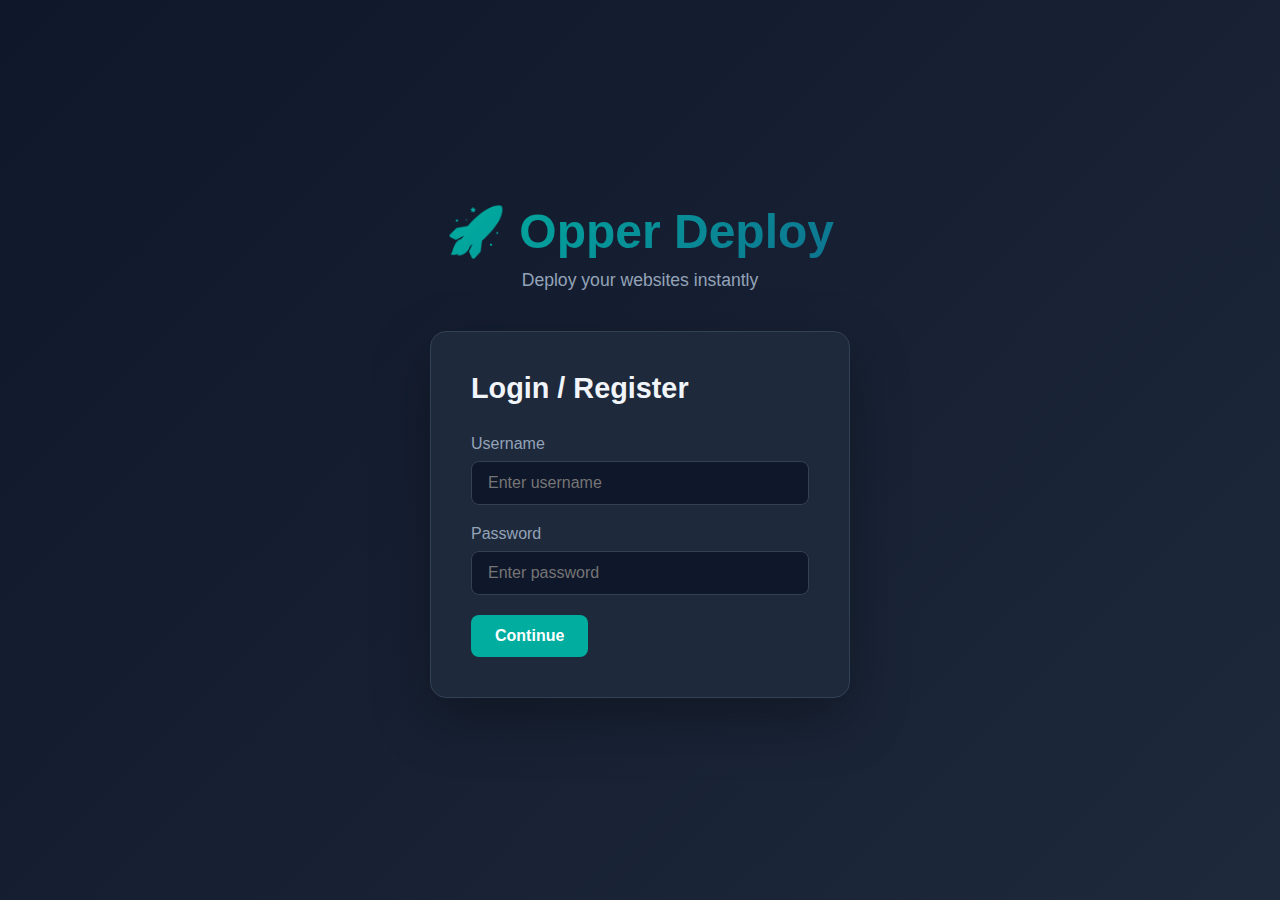
<file: index.html>
<!DOCTYPE html>
<html lang="my">
<head>
    <meta charset="UTF-8">
    <meta name="viewport" content="width=device-width, initial-scale=1.0">
    <title>Opper Deploy - Netlify Alternative</title>
    <link rel="stylesheet" href="index.css">
</head>
<body>
    <!-- Login/Register Section -->
    <div id="loginSection" class="section active">
        <div class="login-container">
            <div class="logo">
                <h1>🚀 Opper Deploy</h1>
                <p>Deploy your websites instantly</p>
            </div>
            <form id="loginForm" class="form">
                <h2>Login / Register</h2>
                <div class="form-group">
                    <label>Username</label>
                    <input type="text" id="username" required placeholder="Enter username">
                </div>
                <div class="form-group">
                    <label>Password</label>
                    <input type="password" id="password" required placeholder="Enter password">
                </div>
                <button type="submit" class="btn btn-primary">Continue</button>
                <div id="loginError" class="error-message"></div>
            </form>
        </div>
    </div>

    <!-- Dashboard Section -->
    <div id="dashboardSection" class="section">
        <nav class="navbar">
            <div class="nav-brand">🚀 Opper Deploy</div>
            <div class="nav-user">
                <span id="userDisplay"></span>
                <button onclick="logout()" class="btn btn-sm">Logout</button>
            </div>
        </nav>

        <div class="dashboard-container">
            <div class="dashboard-header">
                <h1>My Projects</h1>
                <button onclick="showNewProjectModal()" class="btn btn-primary">+ New Project</button>
            </div>

            <div id="projectsList" class="projects-grid">
                <!-- Projects will be loaded here -->
            </div>
        </div>
    </div>

    <!-- New Project Modal -->
    <div id="newProjectModal" class="modal">
        <div class="modal-content">
            <div class="modal-header">
                <h2>Create New Project</h2>
                <span class="close" onclick="closeNewProjectModal()">&times;</span>
            </div>
            <form id="newProjectForm">
                <div class="form-group">
                    <label>Project Name</label>
                    <input type="text" id="projectName" required placeholder="my-awesome-site">
                </div>
                
                <div class="form-group">
                    <label>Domain Name *</label>
                    <div class="domain-input">
                        <input type="text" id="domainName" required placeholder="mywebsite">
                        <span class="domain-suffix">.opper.mmr</span>
                    </div>
                    <small>Your site will be available at: <span id="domainPreview">yoursite.opper.mmr</span></small>
                </div>

                <div class="form-group">
                    <label>Upload Files * (Max 1MB per file, 10MB total)</label>
                    <input type="file" id="projectFiles" multiple required>
                    <div id="filesList" class="files-list"></div>
                    <div id="filesError" class="error-message"></div>
                </div>

                <div class="form-group">
                    <label>Build Settings (Optional)</label>
                    <input type="text" id="buildCommand" placeholder="npm run build">
                </div>

                <div class="form-group">
                    <label>Publish Directory (Optional)</label>
                    <input type="text" id="publishDir" placeholder="dist">
                </div>

                <div class="form-group">
                    <label>Environment Variables (Optional)</label>
                    <div id="envVariables">
                        <!-- Env vars will be added here -->
                    </div>
                    <button type="button" onclick="addEnvVariable()" class="btn btn-sm">+ Add Variable</button>
                </div>

                <button type="submit" class="btn btn-primary btn-block" id="deployBtn">Deploy Project</button>
                <div id="deployProgress" class="deploy-progress"></div>
            </form>
        </div>
    </div>

    <!-- Edit Project Modal -->
    <div id="editProjectModal" class="modal">
        <div class="modal-content">
            <div class="modal-header">
                <h2>Edit Project</h2>
                <span class="close" onclick="closeEditModal()">&times;</span>
            </div>
            <div id="editProjectContent">
                <div class="project-info">
                    <h3 id="editProjectName"></h3>
                    <p id="editProjectDomain"></p>
                    <p class="status" id="editProjectStatus"></p>
                </div>
                <div class="files-section">
                    <h3>Project Files</h3>
                    <div id="editFilesList" class="edit-files-list"></div>
                </div>
            </div>
        </div>
    </div>

    <!-- File Editor Modal -->
    <div id="fileEditorModal" class="modal">
        <div class="modal-content modal-large">
            <div class="modal-header">
                <h2>Edit File: <span id="editFileName"></span></h2>
                <span class="close" onclick="closeFileEditor()">&times;</span>
            </div>
            <div class="file-editor">
                <textarea id="fileContentEditor" class="code-editor"></textarea>
                <button onclick="saveFileChanges()" class="btn btn-primary">Save & Redeploy</button>
                <div id="saveProgress" class="deploy-progress"></div>
            </div>
        </div>
    </div>

    <script src="index.js"></script>
</body>
</html>
</file>
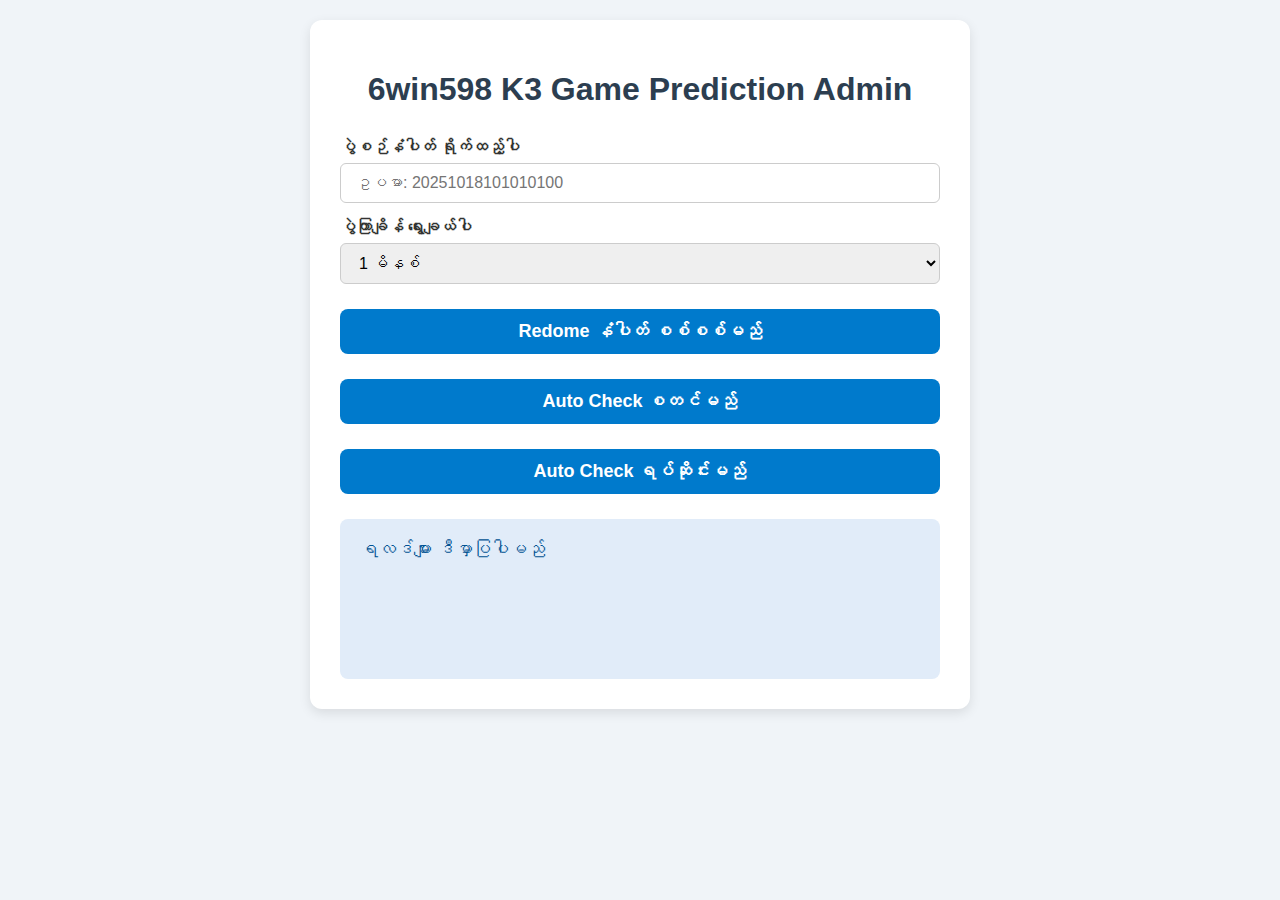
<file: admin.html>
<!DOCTYPE html>
<html lang="my">
<head>
<meta charset="UTF-8" />
<meta name="viewport" content="width=device-width, initial-scale=1" />
<title>6win598 K3 Game Prediction Admin Panel</title>
<style>
  body {
    font-family: 'Noto Sans Myanmar', sans-serif;
    background: #f0f4f8;
    margin: 0; padding: 20px;
    color: #333;
  }
  h1 {
    text-align: center;
    color: #2c3e50;
    margin-bottom: 30px;
  }
  .container {
    max-width: 600px;
    margin: auto;
    background: white;
    padding: 30px;
    border-radius: 12px;
    box-shadow: 0 4px 12px rgba(0,0,0,0.1);
  }
  label {
    display: block;
    font-weight: 600;
    margin-top: 15px;
  }
  input[type="text"],
  select {
    width: 100%;
    padding: 10px 14px;
    font-size: 16px;
    border-radius: 6px;
    border: 1px solid #ccc;
    margin-top: 7px;
    box-sizing: border-box;
  }
  button {
    margin-top: 25px;
    width: 100%;
    padding: 12px;
    font-size: 18px;
    font-weight: 700;
    color: white;
    background-color: #007acc;
    border: none;
    border-radius: 8px;
    cursor: pointer;
    transition: background-color 0.3s ease;
  }
  button:hover {
    background-color: #005f99;
  }
  #results {
    margin-top: 25px;
    background: #e1ecf9;
    padding: 20px;
    border-radius: 8px;
    font-size: 18px;
    min-height: 120px;
    color: #005293;
    white-space: pre-line;
  }
</style>
</head>
<body>
<div class="container">
  <h1>6win598 K3 Game Prediction Admin</h1>

  <label for="sessionInput">ပွဲစဉ်နံပါတ် ရိုက်ထည့်ပါ</label>
  <input type="text" id="sessionInput" placeholder="ဥပမာ: 20251018101010100" />

  <label for="intervalSelect">ပွဲကြာချိန် ရွေးချယ်ပါ</label>
  <select id="intervalSelect">
    <option value="1">1 မိနစ်</option>
    <option value="3">3 မိနစ်</option>
    <option value="5">5 မိနစ်</option>
    <option value="10">10 မိနစ်</option>
  </select>

  <button id="checkBtn">Redome နံပါတ် စစ်စစ်မည်</button>
  <button id="startAutoBtn">Auto Check စတင်မည်</button>
  <button id="stopAutoBtn" disabled>Auto Check ရပ်ဆိုင်းမည်</button>

  <div id="results">ရလဒ်များ ဒီမှာပြပါမည်</div>
</div>

<script>
  const resultsDiv = document.getElementById('results');
  let autoCheckTimer = null;

  function dummyPrediction(sessionNumber) {
    let digits = [];
    for (let i = 0; i < 3; i++) {
      digits.push(Math.floor(Math.random()*6) + 1);
    }
    return {
      session: sessionNumber,
      prediction: digits,
      timestamp: new Date().toLocaleString()
    };
  }

  function displayResult(predictionData) {
    resultsDiv.textContent = `
ပွဲစဉ်နံပါတ်: ${predictionData.session}
ကြိုတင် ခန့်မှန်းထားသော Redome နံပါတ်များ: ${predictionData.prediction.join(', ')}
စစ်ဆေးချိန်: ${predictionData.timestamp}
    `;
    localStorage.setItem('latestPrediction', JSON.stringify(predictionData));
  }

  document.getElementById('checkBtn').addEventListener('click', () => {
    let session = document.getElementById('sessionInput').value.trim();
    if(!session) {
      alert("ပွဲစဉ်နံပါတ် ထည့်ပါ။");
      return;
    }
    let prediction = dummyPrediction(session);
    displayResult(prediction);
  });

  document.getElementById('startAutoBtn').addEventListener('click', () => {
    let session = document.getElementById('sessionInput').value.trim();
    if(!session) {
      alert("ပွဲစဉ်နံပါတ် ထည့်ပါ။");
      return;
    }
    if(autoCheckTimer) return;
    autoCheckTimer = setInterval(() => {
      let prediction = dummyPrediction(session);
      displayResult(prediction);
    }, 60000);
    document.getElementById('startAutoBtn').disabled = true;
    document.getElementById('stopAutoBtn').disabled = false;
  });

  document.getElementById('stopAutoBtn').addEventListener('click', () => {
    clearInterval(autoCheckTimer);
    autoCheckTimer = null;
    document.getElementById('startAutoBtn').disabled = false;
    document.getElementById('stopAutoBtn').disabled = true;
  });

  window.addEventListener('load', () => {
    let saved = localStorage.getItem('latestPrediction');
    if(saved) {
      displayResult(JSON.parse(saved));
    }
  });
</script>
</body>
</html>
</file>
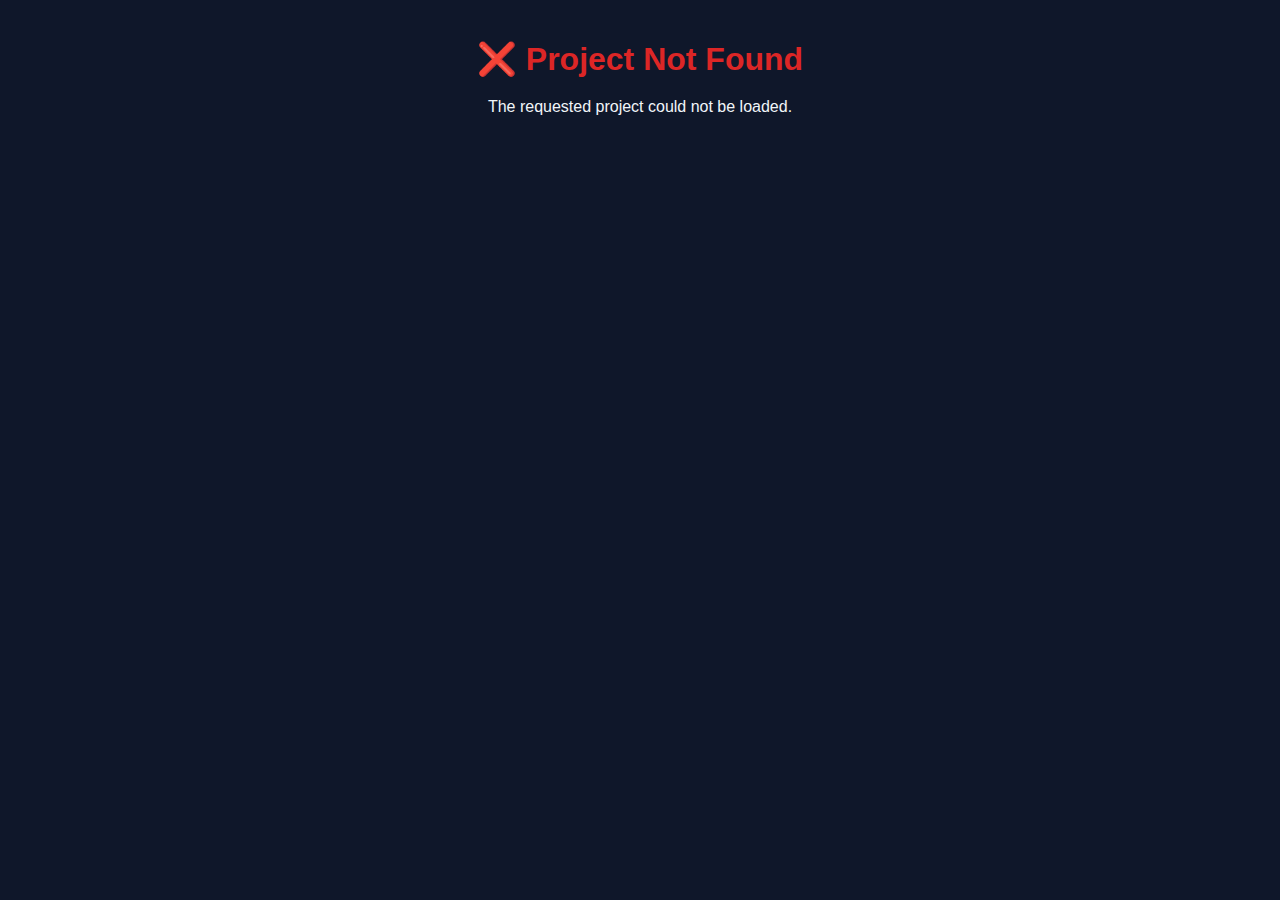
<file: viewer.html>
<!DOCTYPE html>
<html lang="en">
<head>
    <meta charset="UTF-8">
    <meta name="viewport" content="width=device-width, initial-scale=1.0">
    <title>Loading Project...</title>
    <style>
        * {
            margin: 0;
            padding: 0;
            box-sizing: border-box;
        }
        body {
            font-family: -apple-system, BlinkMacSystemFont, 'Segoe UI', Roboto, sans-serif;
            background: #0F172A;
            color: #F1F5F9;
        }
        #loading {
            display: flex;
            align-items: center;
            justify-content: center;
            min-height: 100vh;
            flex-direction: column;
            gap: 20px;
        }
        .spinner {
            border: 4px solid #334155;
            border-top: 4px solid #00AD9F;
            border-radius: 50%;
            width: 50px;
            height: 50px;
            animation: spin 1s linear infinite;
        }
        @keyframes spin {
            0% { transform: rotate(0deg); }
            100% { transform: rotate(360deg); }
        }
        #app-container {
            width: 100%;
            height: 100vh;
            display: none;
        }
        #app-frame {
            width: 100%;
            height: 100%;
            border: none;
        }
        #error {
            display: none;
            text-align: center;
            padding: 40px;
        }
        #error h1 {
            color: #DC2626;
            margin-bottom: 20px;
        }
    </style>
</head>
<body>
    <div id="loading">
        <div class="spinner"></div>
        <p>Loading project...</p>
    </div>
    
    <div id="app-container">
        <iframe id="app-frame" sandbox="allow-scripts allow-same-origin allow-forms allow-popups allow-modals allow-downloads"></iframe>
    </div>
    
    <div id="error">
        <h1>❌ Project Not Found</h1>
        <p>The requested project could not be loaded.</p>
    </div>

    <script>
        const SUPABASE_URL = "https://zrjfyaloaicrvkcfkpxf.supabase.co";
        const SUPABASE_ANON_KEY = "eyJhbGciOiJIUzI1NiIsInR5cCI6IkpXVCJ9.eyJpc3MiOiJzdXBhYmFzZSIsInJlZiI6InpyamZ5YWxvYWljcnZrY2ZrcHhmIiwicm9sZSI6ImFub24iLCJpYXQiOjE3NjA0MDAyOTAsImV4cCI6MjA3NTk3NjI5MH0.JszbKpjiP-jYgAthvdHBIn1atsFC5fs6SYIqssoN7cc";

        async function loadProject() {
            try {
                // Get project ID from URL
                const urlParams = new URLSearchParams(window.location.search);
                const projectId = urlParams.get('project');
                
                if (!projectId) {
                    throw new Error('No project ID provided');
                }
                
                // Fetch project files
                const response = await fetch(
                    `${SUPABASE_URL}/rest/v1/project_files?project_id=eq.${projectId}&order=file_name.asc`,
                    {
                        headers: {
                            'apikey': SUPABASE_ANON_KEY,
                            'Authorization': `Bearer ${SUPABASE_ANON_KEY}`
                        }
                    }
                );
                
                if (!response.ok) {
                    throw new Error('Project not found');
                }
                
                const files = await response.json();
                
                if (!files || files.length === 0) {
                    throw new Error('No files found');
                }
                
                // Find index.html or first HTML file
                const indexFile = files.find(f => f.file_name.toLowerCase() === 'index.html') ||
                                 files.find(f => f.file_name.toLowerCase().endsWith('.html'));
                
                if (!indexFile) {
                    // Show file list if no HTML file
                    showFileList(files, projectId);
                    return;
                }
                
                // Load the HTML file with proper base URL
                const baseURL = `${SUPABASE_URL}/storage/v1/object/public/project-files/${projectId}/`;
                
                let htmlContent = indexFile.file_content;
                
                // Inject base tag if not present
                if (!htmlContent.includes('<base')) {
                    htmlContent = htmlContent.replace(
                        '<head>',
                        `<head>\n    <base href="${baseURL}">`
                    );
                }
                
                // Hide loading, show iframe
                document.getElementById('loading').style.display = 'none';
                document.getElementById('app-container').style.display = 'block';
                
                // Load content in iframe
                const frame = document.getElementById('app-frame');
                const doc = frame.contentDocument || frame.contentWindow.document;
                
                doc.open();
                doc.write(htmlContent);
                doc.close();
                
                // Update page title
                const project = await fetch(
                    `${SUPABASE_URL}/rest/v1/projects?id=eq.${projectId}`,
                    {
                        headers: {
                            'apikey': SUPABASE_ANON_KEY,
                            'Authorization': `Bearer ${SUPABASE_ANON_KEY}`
                        }
                    }
                ).then(r => r.json());
                
                if (project && project[0]) {
                    document.title = project[0].domain_name;
                }
                
            } catch (error) {
                console.error('Load error:', error);
                document.getElementById('loading').style.display = 'none';
                document.getElementById('error').style.display = 'block';
            }
        }
        
        function showFileList(files, projectId) {
            const baseURL = `${SUPABASE_URL}/storage/v1/object/public/project-files/${projectId}/`;
            
            const html = `
                <div style="max-width: 800px; margin: 40px auto; padding: 20px;">
                    <h1 style="color: #00AD9F;">📁 Project Files</h1>
                    <div style="background: #1E293B; padding: 20px; border-radius: 8px; margin-top: 20px;">
                        ${files.map(f => `
                            <a href="${baseURL}${f.file_name}" 
                               target="_blank"
                               style="display: block; padding: 12px; margin: 8px 0; background: #0F172A; 
                                      color: #00AD9F; text-decoration: none; border-radius: 4px;">
                                📄 ${f.file_name} <span style="color: #94A3B8; float: right;">${(f.file_size/1024).toFixed(2)} KB</span>
                            </a>
                        `).join('')}
                    </div>
                </div>
            `;
            
            document.getElementById('loading').style.display = 'none';
            document.body.innerHTML = html;
        }
        
        // Load project on page load
        loadProject();
    </script>
</body>
</html>
</file>
<file: index.css>
* {
    margin: 0;
    padding: 0;
    box-sizing: border-box;
}

:root {
    --primary-color: #00AD9F;
    --secondary-color: #0E7490;
    --danger-color: #DC2626;
    --success-color: #059669;
    --warning-color: #D97706;
    --bg-color: #0F172A;
    --surface-color: #1E293B;
    --border-color: #334155;
    --text-color: #F1F5F9;
    --text-secondary: #94A3B8;
}

body {
    font-family: -apple-system, BlinkMacSystemFont, 'Segoe UI', Roboto, Oxygen, Ubuntu, Cantarell, sans-serif;
    background: linear-gradient(135deg, #0F172A 0%, #1E293B 100%);
    color: var(--text-color);
    min-height: 100vh;
}

.section {
    display: none;
}

.section.active {
    display: block;
}

/* Login Section */
.login-container {
    display: flex;
    flex-direction: column;
    align-items: center;
    justify-content: center;
    min-height: 100vh;
    padding: 20px;
}

.logo {
    text-align: center;
    margin-bottom: 40px;
}

.logo h1 {
    font-size: 3rem;
    margin-bottom: 10px;
    background: linear-gradient(135deg, var(--primary-color), var(--secondary-color));
    -webkit-background-clip: text;
    -webkit-text-fill-color: transparent;
}

.logo p {
    color: var(--text-secondary);
    font-size: 1.1rem;
}

.form {
    background: var(--surface-color);
    padding: 40px;
    border-radius: 16px;
    box-shadow: 0 20px 60px rgba(0, 0, 0, 0.3);
    width: 100%;
    max-width: 420px;
    border: 1px solid var(--border-color);
}

.form h2 {
    margin-bottom: 30px;
    font-size: 1.8rem;
}

.form-group {
    margin-bottom: 20px;
}

.form-group label {
    display: block;
    margin-bottom: 8px;
    color: var(--text-secondary);
    font-weight: 500;
}

.form-group input,
.form-group textarea,
.form-group select {
    width: 100%;
    padding: 12px 16px;
    background: var(--bg-color);
    border: 1px solid var(--border-color);
    border-radius: 8px;
    color: var(--text-color);
    font-size: 1rem;
    transition: all 0.3s;
}

.form-group input:focus,
.form-group textarea:focus {
    outline: none;
    border-color: var(--primary-color);
    box-shadow: 0 0 0 3px rgba(0, 173, 159, 0.1);
}

.btn {
    padding: 12px 24px;
    border: none;
    border-radius: 8px;
    font-size: 1rem;
    font-weight: 600;
    cursor: pointer;
    transition: all 0.3s;
}

.btn-primary {
    background: var(--primary-color);
    color: white;
}

.btn-primary:hover {
    background: #00968a;
    transform: translateY(-2px);
    box-shadow: 0 10px 20px rgba(0, 173, 159, 0.3);
}

.btn-block {
    width: 100%;
}

.btn-sm {
    padding: 8px 16px;
    font-size: 0.9rem;
}

.error-message {
    color: var(--danger-color);
    margin-top: 10px;
    padding: 10px;
    background: rgba(220, 38, 38, 0.1);
    border-radius: 6px;
    display: none;
}

.error-message.show {
    display: block;
}

/* Navbar */
.navbar {
    background: var(--surface-color);
    padding: 16px 32px;
    display: flex;
    justify-content: space-between;
    align-items: center;
    border-bottom: 1px solid var(--border-color);
}

.nav-brand {
    font-size: 1.5rem;
    font-weight: 700;
}

.nav-user {
    display: flex;
    align-items: center;
    gap: 16px;
}

/* Dashboard */
.dashboard-container {
    max-width: 1400px;
    margin: 0 auto;
    padding: 40px 20px;
}

.dashboard-header {
    display: flex;
    justify-content: space-between;
    align-items: center;
    margin-bottom: 40px;
}

.dashboard-header h1 {
    font-size: 2.5rem;
}

/* Projects Grid */
.projects-grid {
    display: grid;
    grid-template-columns: repeat(auto-fill, minmax(350px, 1fr));
    gap: 24px;
}

.project-card {
    background: var(--surface-color);
    border: 1px solid var(--border-color);
    border-radius: 12px;
    padding: 24px;
    transition: all 0.3s;
}

.project-card:hover {
    transform: translateY(-4px);
    box-shadow: 0 12px 24px rgba(0, 0, 0, 0.3);
    border-color: var(--primary-color);
}

.project-header {
    display: flex;
    justify-content: space-between;
    align-items: start;
    margin-bottom: 16px;
}

.project-header h3 {
    font-size: 1.4rem;
    margin-bottom: 8px;
}

.project-domain {
    color: var(--primary-color);
    font-size: 0.95rem;
    word-break: break-all;
}

.project-domain a {
    color: var(--primary-color);
    text-decoration: none;
}

.project-domain a:hover {
    text-decoration: underline;
}

.status-badge {
    padding: 6px 12px;
    border-radius: 20px;
    font-size: 0.85rem;
    font-weight: 600;
}

.status-badge.active {
    background: rgba(5, 150, 105, 0.2);
    color: var(--success-color);
}

.status-badge.deploying {
    background: rgba(217, 119, 6, 0.2);
    color: var(--warning-color);
}

.project-info {
    margin: 16px 0;
    color: var(--text-secondary);
    font-size: 0.9rem;
}

.project-info p {
    margin: 4px 0;
}

.project-actions {
    display: flex;
    gap: 8px;
    margin-top: 16px;
}

.btn-secondary {
    background: var(--bg-color);
    color: var(--text-color);
}

.btn-secondary:hover {
    background: var(--border-color);
}

.btn-danger {
    background: var(--danger-color);
    color: white;
}

.btn-danger:hover {
    background: #b91c1c;
}

/* Modal */
.modal {
    display: none;
    position: fixed;
    z-index: 1000;
    left: 0;
    top: 0;
    width: 100%;
    height: 100%;
    background: rgba(0, 0, 0, 0.7);
    backdrop-filter: blur(4px);
}

.modal.show {
    display: flex;
    align-items: center;
    justify-content: center;
}

.modal-content {
    background: var(--surface-color);
    padding: 32px;
    border-radius: 16px;
    width: 90%;
    max-width: 600px;
    max-height: 90vh;
    overflow-y: auto;
    border: 1px solid var(--border-color);
}

.modal-large {
    max-width: 900px;
}

.modal-header {
    display: flex;
    justify-content: space-between;
    align-items: center;
    margin-bottom: 24px;
}

.modal-header h2 {
    font-size: 1.8rem;
}

.close {
    font-size: 2rem;
    cursor: pointer;
    color: var(--text-secondary);
}

.close:hover {
    color: var(--danger-color);
}

/* Domain Input */
.domain-input {
    display: flex;
    align-items: center;
    background: var(--bg-color);
    border: 1px solid var(--border-color);
    border-radius: 8px;
    overflow: hidden;
}

.domain-input input {
    border: none;
    background: transparent;
    flex: 1;
}

.domain-suffix {
    padding: 12px 16px;
    background: var(--border-color);
    color: var(--text-secondary);
    font-weight: 600;
}

/* Files List */
.files-list {
    margin-top: 12px;
    padding: 12px;
    background: var(--bg-color);
    border-radius: 8px;
    max-height: 200px;
    overflow-y: auto;
}

.file-item {
    display: flex;
    justify-content: space-between;
    align-items: center;
    padding: 8px;
    margin: 4px 0;
    background: var(--surface-color);
    border-radius: 6px;
}

.file-info {
    flex: 1;
}

.file-name {
    font-weight: 600;
    margin-bottom: 2px;
}

.file-size {
    font-size: 0.85rem;
    color: var(--text-secondary);
}

/* Env Variables */
.env-row {
    display: flex;
    gap: 8px;
    margin-bottom: 8px;
}

.env-row input {
    flex: 1;
}

/* Deploy Progress */
.deploy-progress {
    margin-top: 16px;
    padding: 12px;
    background: var(--bg-color);
    border-radius: 8px;
    display: none;
}

.deploy-progress.show {
    display: block;
}

.progress-step {
    padding: 8px;
    margin: 4px 0;
    border-left: 3px solid var(--primary-color);
    padding-left: 12px;
}

.progress-step.success {
    border-color: var(--success-color);
    color: var(--success-color);
}

.progress-step.error {
    border-color: var(--danger-color);
    color: var(--danger-color);
}

/* Code Editor */
.code-editor {
    width: 100%;
    min-height: 400px;
    font-family: 'Courier New', monospace;
    font-size: 0.9rem;
    padding: 16px;
    background: var(--bg-color);
    border: 1px solid var(--border-color);
    border-radius: 8px;
    color: var(--text-color);
    resize: vertical;
    margin-bottom: 16px;
}

/* Edit Files List */
.edit-files-list {
    display: grid;
    gap: 12px;
}

.edit-file-item {
    display: flex;
    justify-content: space-between;
    align-items: center;
    padding: 16px;
    background: var(--bg-color);
    border: 1px solid var(--border-color);
    border-radius: 8px;
    transition: all 0.3s;
}

.edit-file-item:hover {
    border-color: var(--primary-color);
}

/* Loading Spinner */
.spinner {
    border: 3px solid var(--border-color);
    border-top: 3px solid var(--primary-color);
    border-radius: 50%;
    width: 24px;
    height: 24px;
    animation: spin 1s linear infinite;
    display: inline-block;
    margin-right: 8px;
}

@keyframes spin {
    0% { transform: rotate(0deg); }
    100% { transform: rotate(360deg); }
}

/* Scrollbar */
::-webkit-scrollbar {
    width: 8px;
    height: 8px;
}

::-webkit-scrollbar-track {
    background: var(--bg-color);
}

::-webkit-scrollbar-thumb {
    background: var(--border-color);
    border-radius: 4px;
}

::-webkit-scrollbar-thumb:hover {
    background: var(--primary-color);
}

/* Responsive */
@media (max-width: 768px) {
    .projects-grid {
        grid-template-columns: 1fr;
    }
    
    .dashboard-header {
        flex-direction: column;
        gap: 16px;
        align-items: flex-start;
    }
    
    .modal-content {
        width: 95%;
        padding: 20px;
    }
}
</file>
